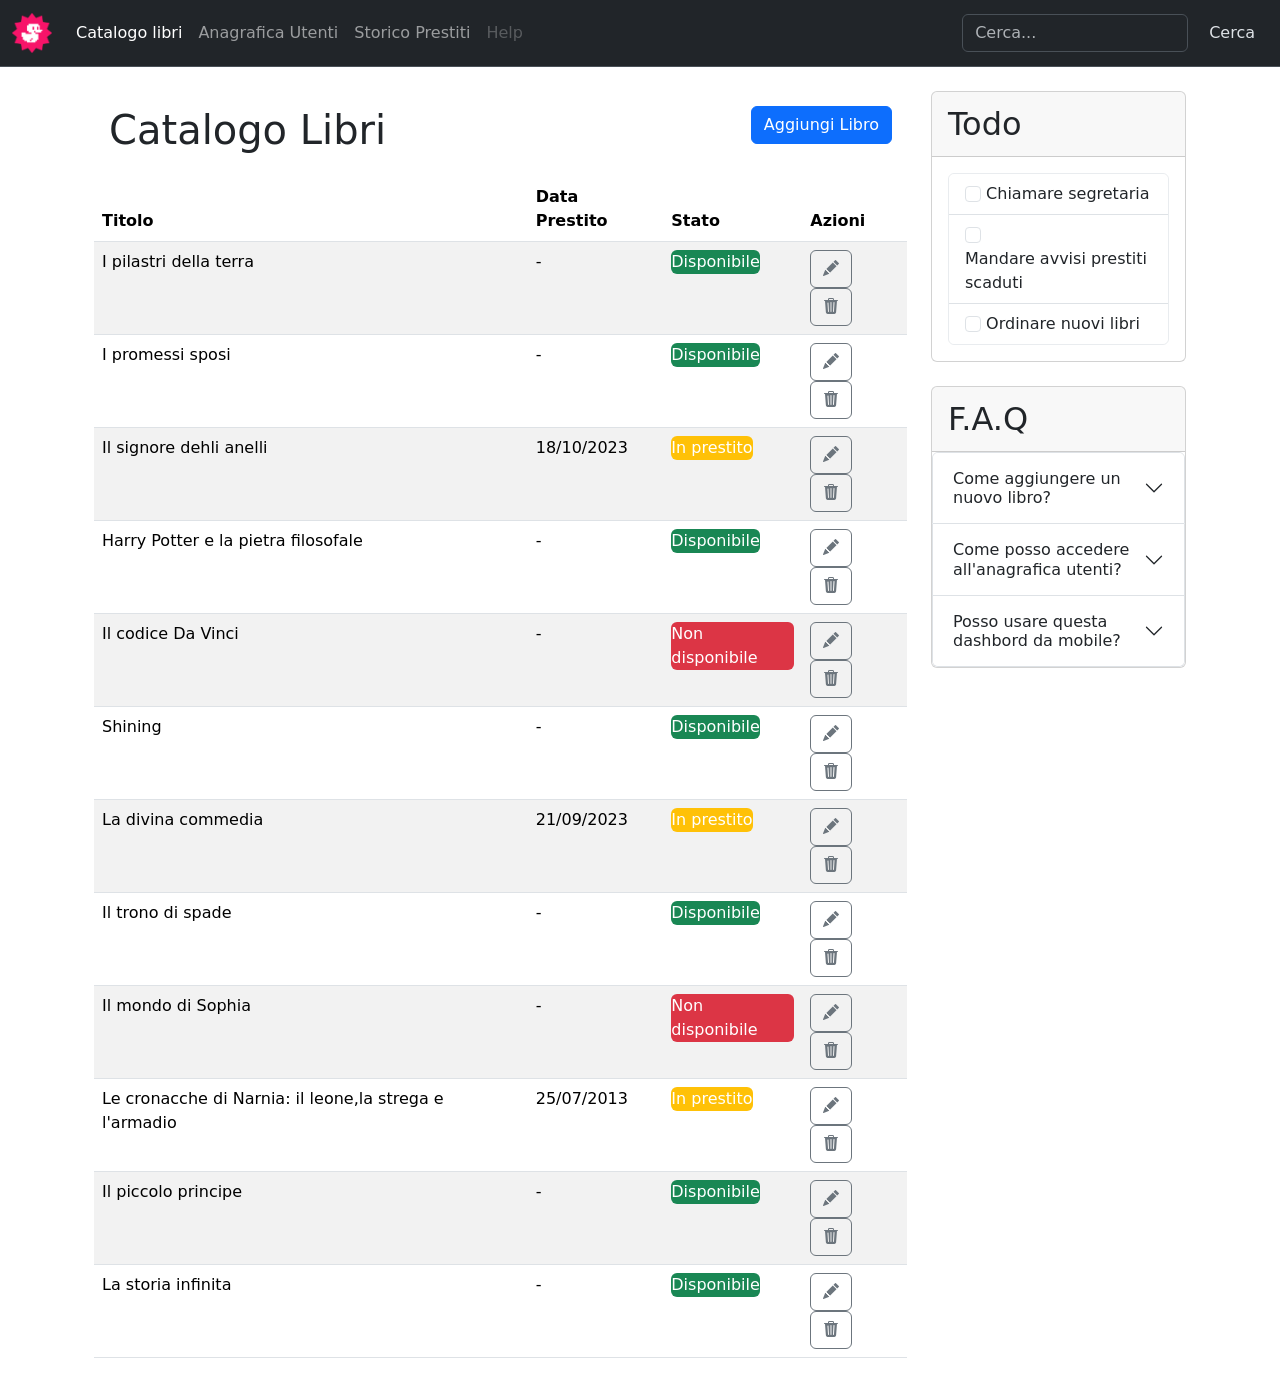
<file: index.html>
<!DOCTYPE html>
<html lang="it">

<head>
    <meta charset="UTF-8">
    <meta name="viewport" content="width=device-width, initial-scale=1.0">
    <title>Bootstrap Dashbord</title>

    <link href="https://cdn.jsdelivr.net/npm/bootstrap@5.3.8/dist/css/bootstrap.min.css" rel="stylesheet"
        integrity="sha384-sRIl4kxILFvY47J16cr9ZwB07vP4J8+LH7qKQnuqkuIAvNWLzeN8tE5YBujZqJLB" crossorigin="anonymous">
    <link rel="stylesheet" href="https://cdn.jsdelivr.net/npm/bootstrap-icons@1.11.3/font/bootstrap-icons.min.css">
    <link rel="stylesheet" href="./style/index.css">
</head>

<body>


    <nav class="navbar  navbar-expand-lg bg-dark border-bottom border-body" data-bs-theme="dark">
        <div class="container-fluid">
            <a class="navbar-brand" href="#"> <img src="./img/duck.png" alt="Logo papera" width="40" height="40"></a>
            <button class="navbar-toggler" type="button" data-bs-toggle="collapse"
                data-bs-target="#navbarSupportedContent" aria-controls="navbarSupportedContent" aria-expanded="false"
                aria-label="Toggle navigation">
                <span class="navbar-toggler-icon"></span>
            </button>
            <div class="collapse navbar-collapse" id="navbarSupportedContent">
                <ul class="navbar-nav me-auto mb-2 mb-lg-0">
                    <li class="nav-item">
                        <a class="nav-link active" aria-current="page" href="#">Catalogo libri</a>
                    </li>
                    <li class="nav-item">
                        <a class="nav-link" href="#">Anagrafica Utenti</a>
                    </li>
                    <li class="nav-item dropdown">
                        <a class="nav-link" href="#">Storico Prestiti</a>
                    </li>
                    <li class="nav-item">
                        <a class="nav-link disabled" aria-disabled="true">Help</a>
                    </li>
                </ul>
                <form class="d-flex" role="search">
                    <input class="form-control me-2" type="search" placeholder="Cerca..." aria-label="Search" />
                    <button class="btn btn-outline-white" type="submit">Cerca</button>
                </form>
            </div>
        </div>
    </nav>

    <div class="container p-4">
        <div class="row">

            <div class="col-12 col-lg-9">


                <div class="header-table">
                    <h1>Catalogo Libri</h1>
                    <a href="./newbook.html">
                        <button type="button" class="btn btn-primary">Aggiungi Libro</button>
                    </a>
  
                </div>

                <table class="table table-responsive table-striped table-nowrap table-hover">
                    <thead>
                        <tr>
                            <th scope="col">Titolo</th>
                            <th scope="col" class="data-prestito">Data Prestito</th>
                            <th scope="col">Stato</th>
                            <th scope="col">Azioni</th>
                        </tr>
                    </thead>
                    <tbody>
                        <tr>
                            <td>I pilastri della terra</td>
                            <td class="data-prestito">-</td>
                            <td>
                                <div class="bg-success rounded text-white d-inline-block">Disponibile</div>
                            </td>
                            <td>
                                <button type="button" class="btn btn-outline-secondary d-inline-block"><i
                                        class="bi bi-pencil-fill"></i></button>
                                <button type="button" class="btn btn-outline-secondary d-inline-block"><i
                                        class="bi bi-trash3-fill"></i></button>
                            </td>
                        </tr>
                        <tr>
                            <td>I promessi sposi</td>
                            <td class="data-prestito">-</td>
                            <td>
                                <div class="bg-success rounded text-white d-inline-block">Disponibile</div>
                            </td>
                            <td>
                                <button type="button" class="btn btn-outline-secondary d-inline-block"><i
                                        class="bi bi-pencil-fill"></i></button>
                                <button type="button" class="btn btn-outline-secondary d-inline-block"><i
                                        class="bi bi-trash3-fill"></i></button>
                            </td>
                        </tr>
                        <tr>
                            <td>Il signore dehli anelli</td>
                            <td class="data-prestito">18/10/2023</td>
                            <td>
                                <div class="bg-warning rounded text-white d-inline-block">In prestito</div>
                            </td>
                            <td>
                                <button type="button" class="btn btn-outline-secondary d-inline-block"><i
                                        class="bi bi-pencil-fill"></i></button>
                                <button type="button" class="btn btn-outline-secondary d-inline-block"><i
                                        class="bi bi-trash3-fill"></i></button>
                            </td>
                        </tr>
                        <tr>
                            <td>Harry Potter e la pietra filosofale</td>
                            <td class="data-prestito">-</td>
                            <td>
                                <div class="bg-success rounded text-white d-inline-block">Disponibile</div>
                            </td>
                            <td>
                                <button type="button" class="btn btn-outline-secondary d-inline-block"><i
                                        class="bi bi-pencil-fill"></i></button>
                                <button type="button" class="btn btn-outline-secondary d-inline-block"><i
                                        class="bi bi-trash3-fill"></i></button>
                            </td>
                        </tr>
                        <tr>
                            <td>Il codice Da Vinci</td>
                            <td class="data-prestito">-</td>
                            <td>
                                <div class="bg-danger rounded text-white d-inline-block">Non disponibile</div>
                            </td>
                            <td>
                                <button type="button" class="btn btn-outline-secondary d-inline-block"><i
                                        class="bi bi-pencil-fill"></i></button>
                                <button type="button" class="btn btn-outline-secondary d-inline-block"><i
                                        class="bi bi-trash3-fill"></i></button>
                            </td>
                        </tr>
                        <tr>
                            <td>Shining</td>
                            <td class="data-prestito">-</td>
                            <td>
                                <div class="bg-success rounded text-white d-inline-block">Disponibile</div>
                            </td>
                            <td>
                                <button type="button" class="btn btn-outline-secondary d-inline-block"><i
                                        class="bi bi-pencil-fill"></i></button>
                                <button type="button" class="btn btn-outline-secondary d-inline-block"><i
                                        class="bi bi-trash3-fill"></i></button>
                            </td>
                        </tr>
                        <tr>
                            <td>La divina commedia</td>
                            <td class="data-prestito">21/09/2023</td>
                            <td>
                                <div class="bg-warning rounded text-white d-inline-block">In prestito</div>
                            </td>
                            <td>
                                <button type="button" class="btn btn-outline-secondary d-inline-block"><i
                                        class="bi bi-pencil-fill"></i></button>
                                <button type="button" class="btn btn-outline-secondary d-inline-block"><i
                                        class="bi bi-trash3-fill"></i></button>
                            </td>
                        </tr>
                        <tr>
                            <td>Il trono di spade</td>
                            <td class="data-prestito">-</td>
                            <td>
                                <div class="bg-success rounded text-white d-inline-block">Disponibile</div>
                            </td>
                            <td>
                                <button type="button" class="btn btn-outline-secondary d-inline-block"><i
                                        class="bi bi-pencil-fill"></i></button>
                                <button type="button" class="btn btn-outline-secondary d-inline-block"><i
                                        class="bi bi-trash3-fill"></i></button>
                            </td>
                        </tr>
                        <tr>
                            <td>Il mondo di Sophia</td>
                            <td class="data-prestito">-</td>
                            <td>
                                <div class="bg-danger rounded text-white d-inline-block">Non disponibile</div>
                            </td>
                            <td>
                                <button type="button" class="btn btn-outline-secondary d-inline-block"><i
                                        class="bi bi-pencil-fill"></i></button>
                                <button type="button" class="btn btn-outline-secondary d-inline-block"><i
                                        class="bi bi-trash3-fill"></i></button>
                            </td>
                        </tr>
                        <tr>
                            <td>Le cronacche di Narnia: il leone,la strega e l'armadio</td>
                            <td class="data-prestito">25/07/2013</td>
                            <td>
                                <div class="bg-warning rounded text-white d-inline-block">In prestito</div>
                            </td>
                            <td>
                                <button type="button" class="btn btn-outline-secondary d-inline-block"><i
                                        class="bi bi-pencil-fill"></i></button>
                                <button type="button" class="btn btn-outline-secondary d-inline-block"><i
                                        class="bi bi-trash3-fill"></i></button>
                            </td>
                        </tr>
                        <tr>
                            <td>Il piccolo principe</td>
                            <td class="data-prestito">-</td>
                            <td>
                                <div class="bg-success rounded text-white d-inline-block">Disponibile</div>
                            </td>
                            <td>
                                <button type="button" class="btn btn-outline-secondary d-inline-block"><i
                                        class="bi bi-pencil-fill"></i></button>
                                <button type="button" class="btn btn-outline-secondary d-inline-block"><i
                                        class="bi bi-trash3-fill"></i></button>
                            </td>
                        </tr>
                        <tr>
                            <td>La storia infinita</td>
                            <td class="data-prestito">-</td>
                            <td>
                                <div class="bg-success rounded text-white d-inline-block">Disponibile</div>
                            </td>
                            <td>
                                <button type="button" class="btn btn-outline-secondary d-inline-block"><i
                                        class="bi bi-pencil-fill"></i></button>
                                <button type="button" class="btn btn-outline-secondary d-inline-block"><i
                                        class="bi bi-trash3-fill"></i></button>
                            </td>
                        </tr>
                    </tbody>
                </table>

            </div>
            <div class="col-12 col-lg-3 card-container">
                <div class="card mb-4">
                    <div class="card-header fs-2 fw-semi-bold ">
                        Todo
                    </div>
                    <ul class="list-group list-group-flush border border-light-subtle rounded m-3">
                        <li class="list-group-item">
                            <input class="form-check-input" type="checkbox" value="" id="checkDefault">
                            <label class="form-check-label" for="checkDefault">
                                Chiamare segretaria
                            </label>
                        </li>
                        <li class="list-group-item">
                            <input class="form-check-input" type="checkbox" value="" id="checkDefault">
                            <label class="form-check-label" for="checkDefault">
                                Mandare avvisi prestiti scaduti
                            </label>
                        </li>
                        <li class="list-group-item">
                            <input class="form-check-input" type="checkbox" value="" id="checkDefault">
                            <label class="form-check-label" for="checkDefault">
                                Ordinare nuovi libri
                            </label>
                        </li>
                    </ul>
                </div>
                <div class="card">
                    <div class="card-header fs-2 fw-semi-bold">
                        F.A.Q
                    </div>

                    <div class="accordion" id="accordionFlushExample">
                        <div class="accordion-item">
                            <h2 class="accordion-header">
                                <button class="accordion-button collapsed" type="button" data-bs-toggle="collapse"
                                    data-bs-target="#flush-collapseOne" aria-expanded="false"
                                    aria-controls="flush-collapseOne">
                                    Come aggiungere un nuovo libro?
                                </button>
                            </h2>
                            <div id="flush-collapseOne" class="accordion-collapse collapse"
                                data-bs-parent="#accordionFlushExample">
                                <div class="accordion-body">Dall'apposito bottone blu in alto a destra.</div>
                            </div>
                        </div>
                        <div class="accordion-item">
                            <h2 class="accordion-header">
                                <button class="accordion-button collapsed" type="button" data-bs-toggle="collapse"
                                    data-bs-target="#flush-collapseTwo" aria-expanded="false"
                                    aria-controls="flush-collapseTwo">
                                    Come posso accedere all'anagrafica utenti?
                                </button>
                            </h2>
                            <div id="flush-collapseTwo" class="accordion-collapse collapse"
                                data-bs-parent="#accordionFlushExample">
                                <div class="accordion-body">Dall'apposito link sulla barra del menù in alto a sinistra,
                                    se non è visibile aprire il menù dal bottone in alto a destra.
                                </div>
                            </div>
                        </div>
                        <div class="accordion-item">
                            <h2 class="accordion-header">
                                <button class="accordion-button collapsed" type="button" data-bs-toggle="collapse"
                                    data-bs-target="#flush-collapseThree" aria-expanded="false"
                                    aria-controls="flush-collapseThree">
                                    Posso usare questa dashbord da mobile?
                                </button>
                            </h2>
                            <div id="flush-collapseThree" class="accordion-collapse collapse"
                                data-bs-parent="#accordionFlushExample">
                                <div class="accordion-body">Si, il layout sarà leggermente diverso ma è possibile
                                    accedere.</div>
                            </div>
                        </div>
                    </div>
                </div>

            </div>
        </div>
    </div>

    <script src="https://cdn.jsdelivr.net/npm/bootstrap@5.3.8/dist/js/bootstrap.bundle.min.js"
        integrity="sha384-FKyoEForCGlyvwx9Hj09JcYn3nv7wiPVlz7YYwJrWVcXK/BmnVDxM+D2scQbITxI" crossorigin="anonymous">
        </script>
</body>

</html>
</file>
<file: style/index.css>
*{
    margin: 0;
    padding: 0;
    box-sizing: border-box;}

.wrapper{
    margin:20px;
}



.header-table
    {
        display:flex;
        justify-content: space-between;
        margin:15px;
    }


.table .data-prestito
    {
        display:none;
    }

@media screen and (min-width: 768px) {
   .table .data-prestito
    {
        display:table-cell;
    } 

    }
</file>
